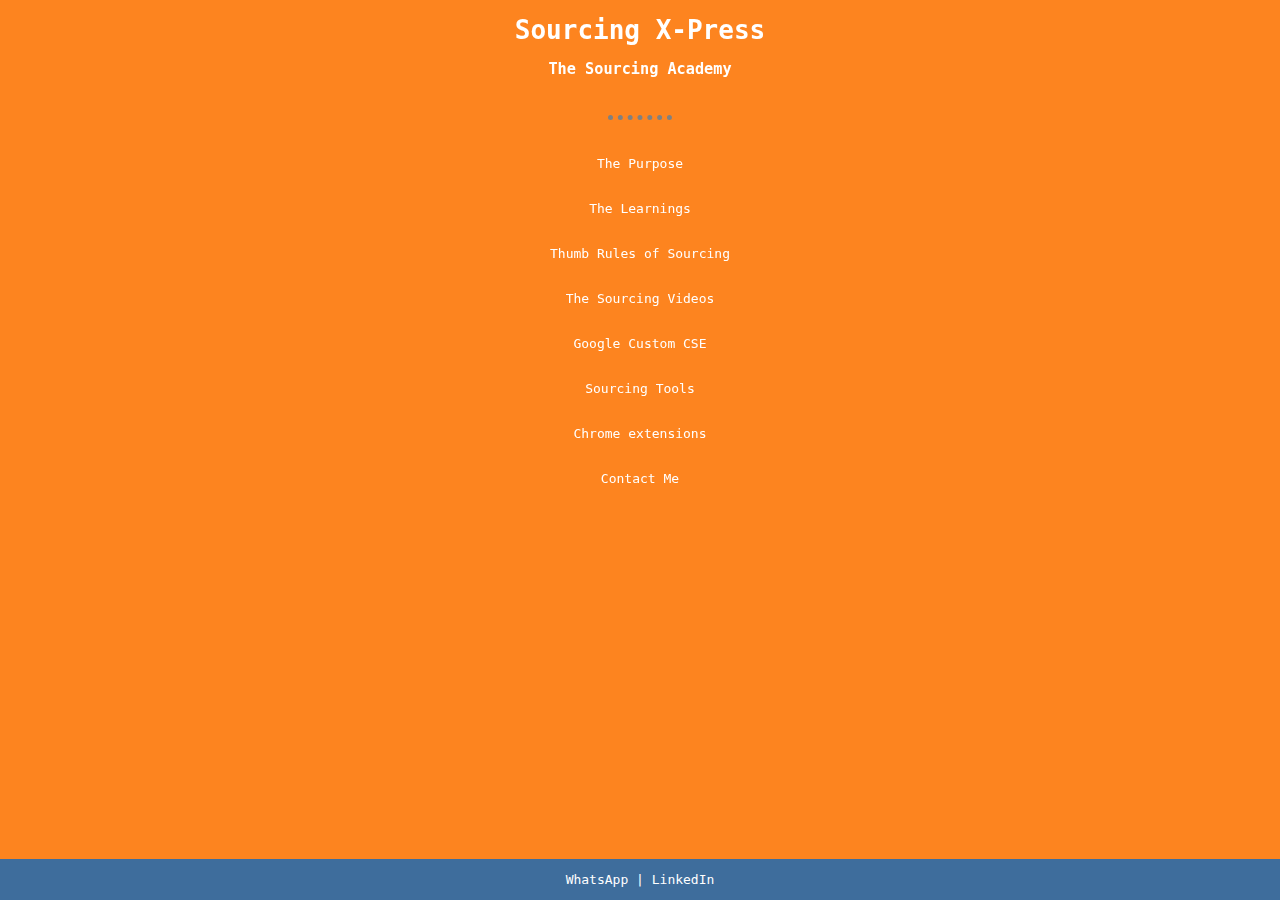
<file: index.html>
<!DOCTYPE html>
<html lang="en">
<head>
  <meta charset="UTF-8">
  <meta name="viewport" content="width=device-width, initial-scale=1.0">
  <meta http-equiv="X-UA-Compatible" content="ie=edge">
  <title>Sourcing X-Press</title>

<link rel="stylesheet" href="CSS/styles.css">
<link rel="icon" href="css/logo.png">

</head>


<center>


<body>


  <header>
<br>

  <h1> Sourcing X-Press</h1>

  <h3>The Sourcing Academy</h3>



<br>
<hr>
<br>
<br>
    <nav>
      <a class="ina" href="Home.html">The Purpose</a>
      <br>
      <br>
      <br>
      <a class="ina" href="CourseContent.html">The Learnings</a>
      <br>
      <br>
      <br>
      <a class="ina" href="ThumbrulesofSourcing.html">Thumb Rules of Sourcing</a>
      <br>
      <br>
      <br>
      <a class="ina" href="TheSourcingVideos.html">The Sourcing Videos</a>
      <br>
      <br>
      <br>
        <a class="ina" href="GoogleCSE.html">Google Custom CSE</a>

      <br>
      <br>
      <br>
      <a class="ina" href="#">Sourcing Tools</a>
      <br>
      <br>
      <br>
      <a class="ina" href="#">Chrome extensions</a>
      <br>
      <br>
      <br>
      <a class="ina" href="#">Contact Me</a>
    </nav>
  </header>

<div class="footer">



  <p>
    <a class="ina" href="https://chat.whatsapp.com/JsSDwo6gkBKGyzQ5WwVpdX">WhatsApp</a> | <a class="ina" href="https://www.linkedin.com/company/sourcing-x-press/about/?viewAsMember=true">LinkedIn</a>
  </p>


</div>
</body>
</center>
</html>
</file>
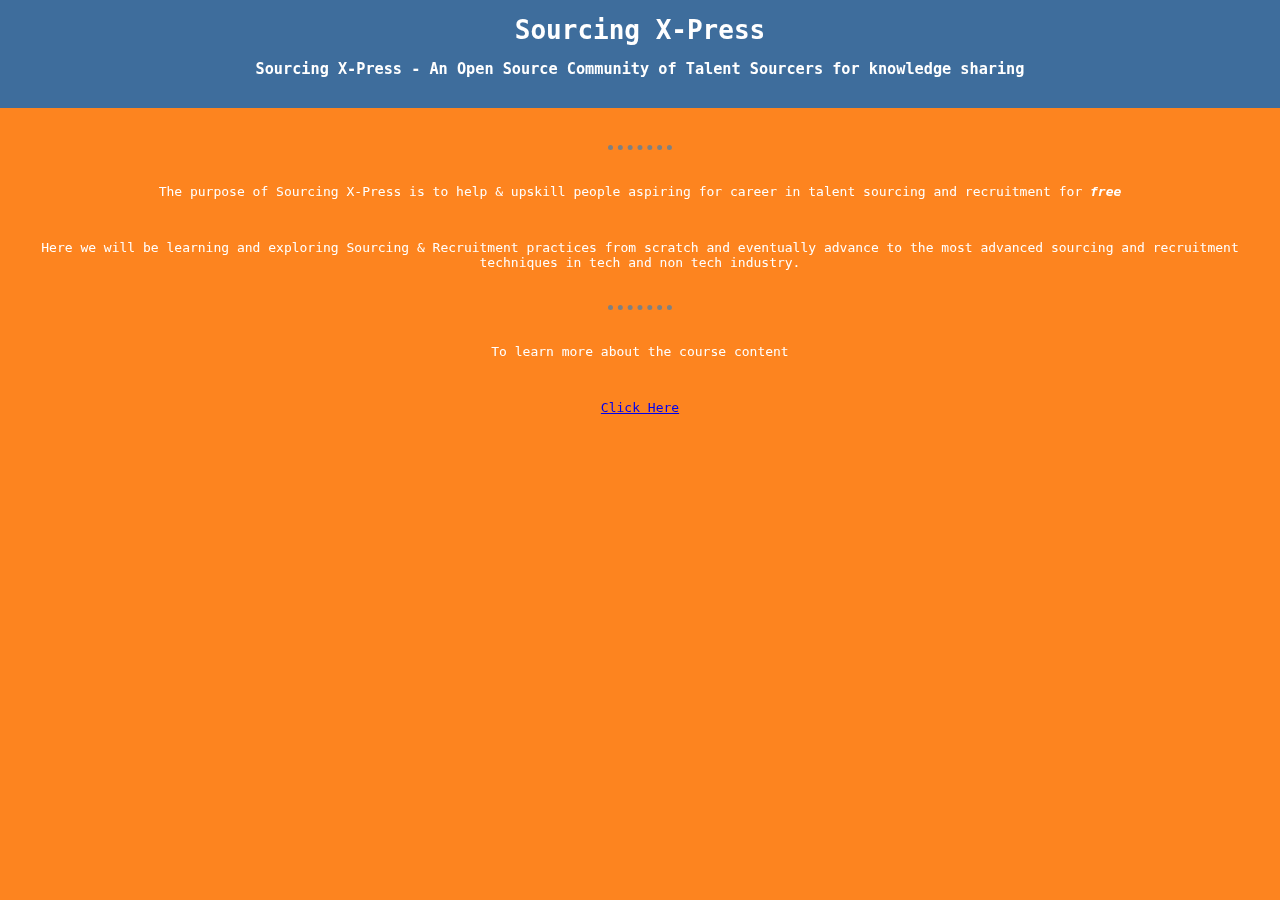
<file: Home.html>
<!DOCTYPE html>
<html lang="en">

<head>
  <meta charset="UTF-8">
  <meta name="viewport" content="width=device-width, initial-scale=1.0">
  <meta http-equiv="X-UA-Compatible" content="ie=edge">
  <title>Sourcing X-Press</title>

  <link rel="stylesheet" href="CSS/styles.css">
  <link rel="icon" href="css/logo.png">

</head>
<center>


  <body class="tp-body">
    <header>

      <div class="tp-div">
<br>
        <h1>Sourcing X-Press</h1>
        <h3>Sourcing X-Press - An Open Source Community of Talent Sourcers for knowledge sharing</h3>
<br>
      </div>


      <br>
<br>
      <hr>
      <br>
      <section>

        <p>
          The purpose of Sourcing X-Press is to help & upskill people aspiring for career in talent sourcing and recruitment for <b>free</b>
        </p>

<br>
        <p>
          Here we will be learning and exploring Sourcing & Recruitment practices from scratch and eventually advance to the most advanced sourcing and recruitment techniques in tech and non tech industry.

        </p>

        <br>

</section>

<hr>
<br>
<p>
  To learn more about the course content
</p>
<br>
<p>
 <a href="CourseContent.html">Click Here</a>
</p>
    </header>
  </body>
</center>

</html>
</file>
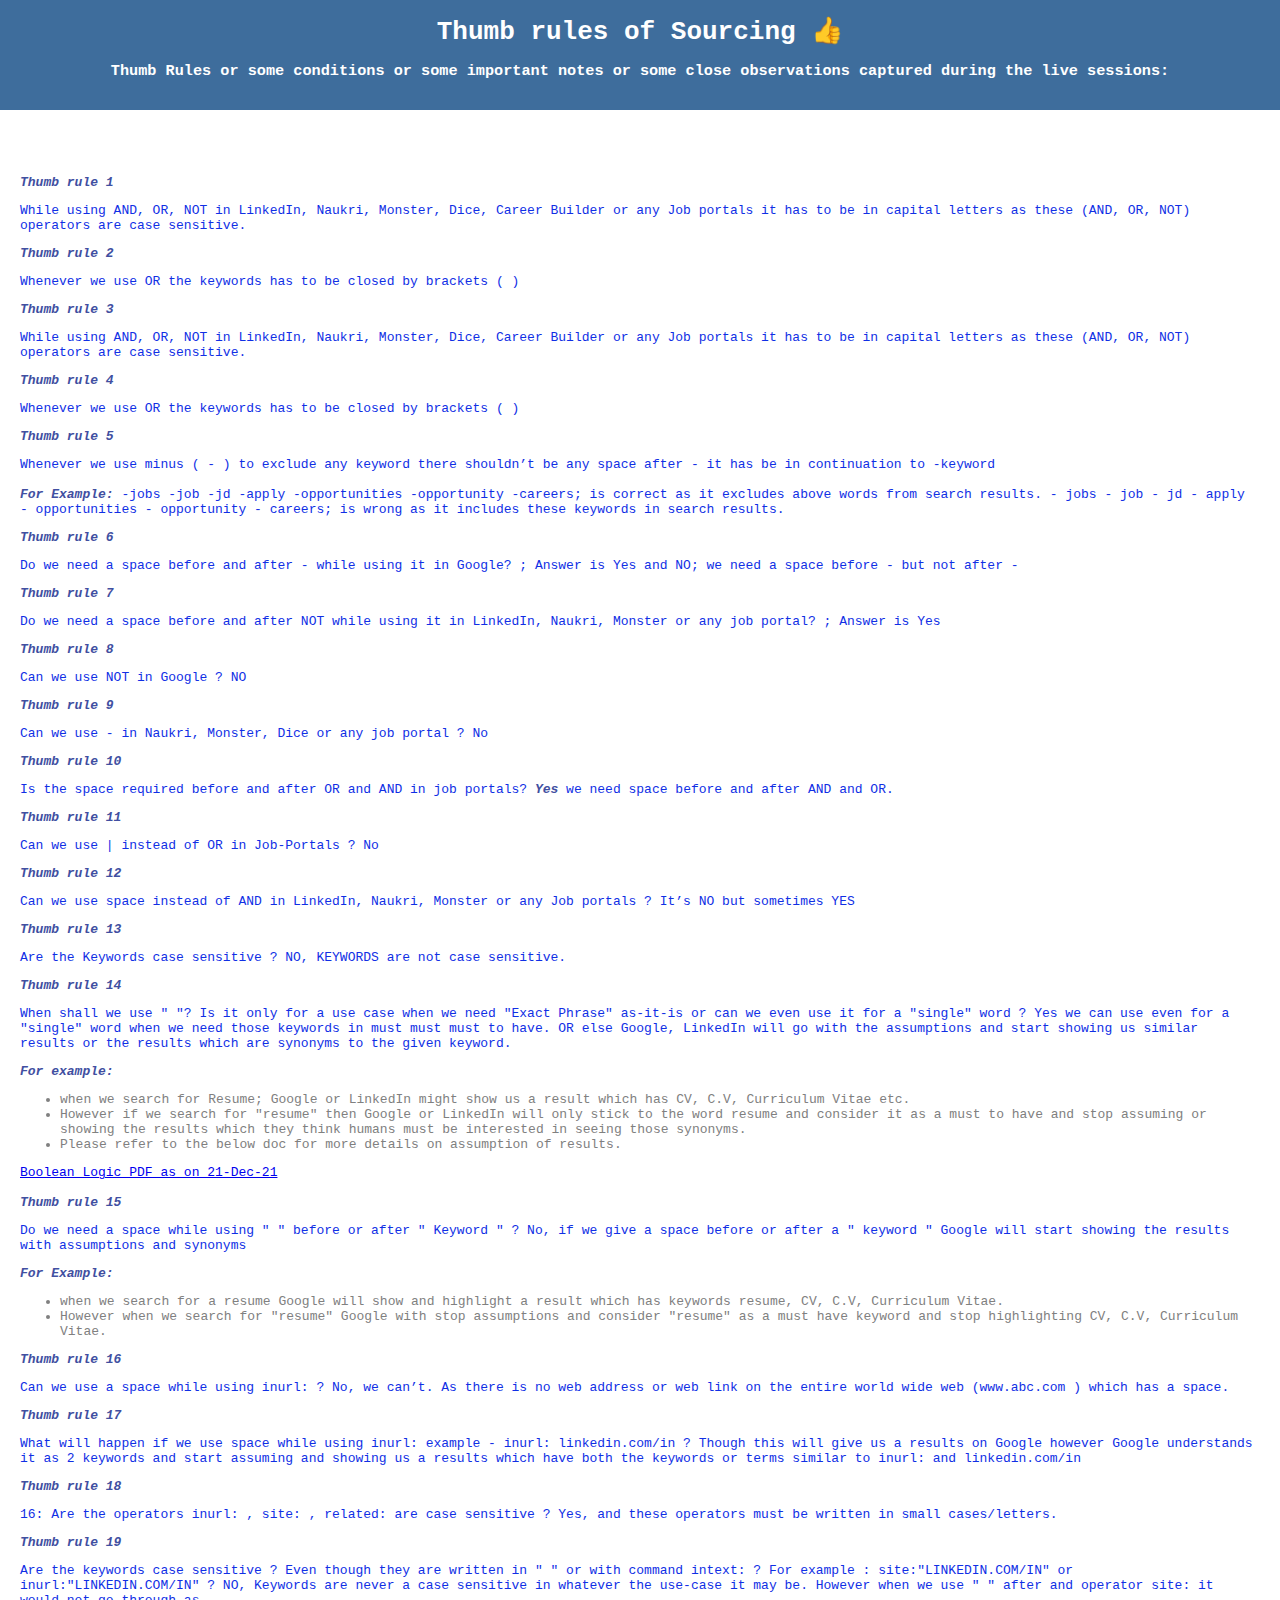
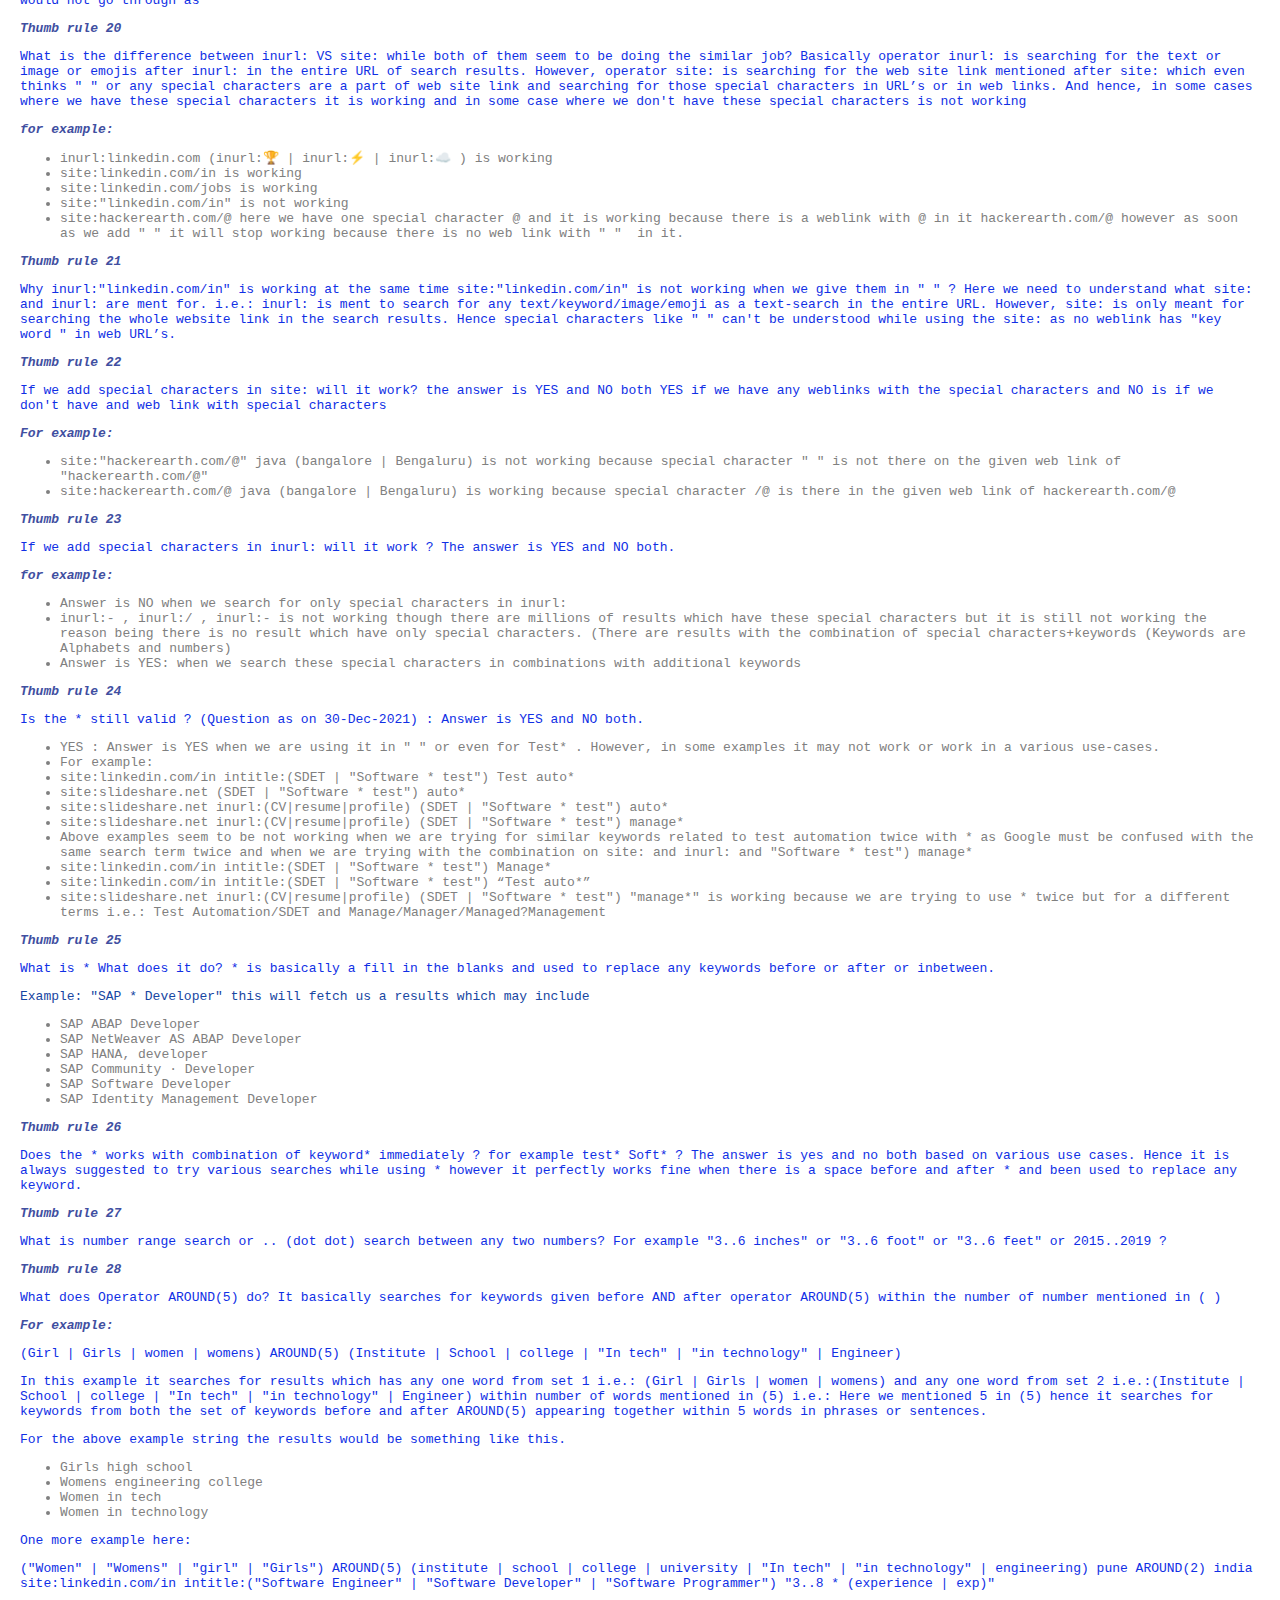
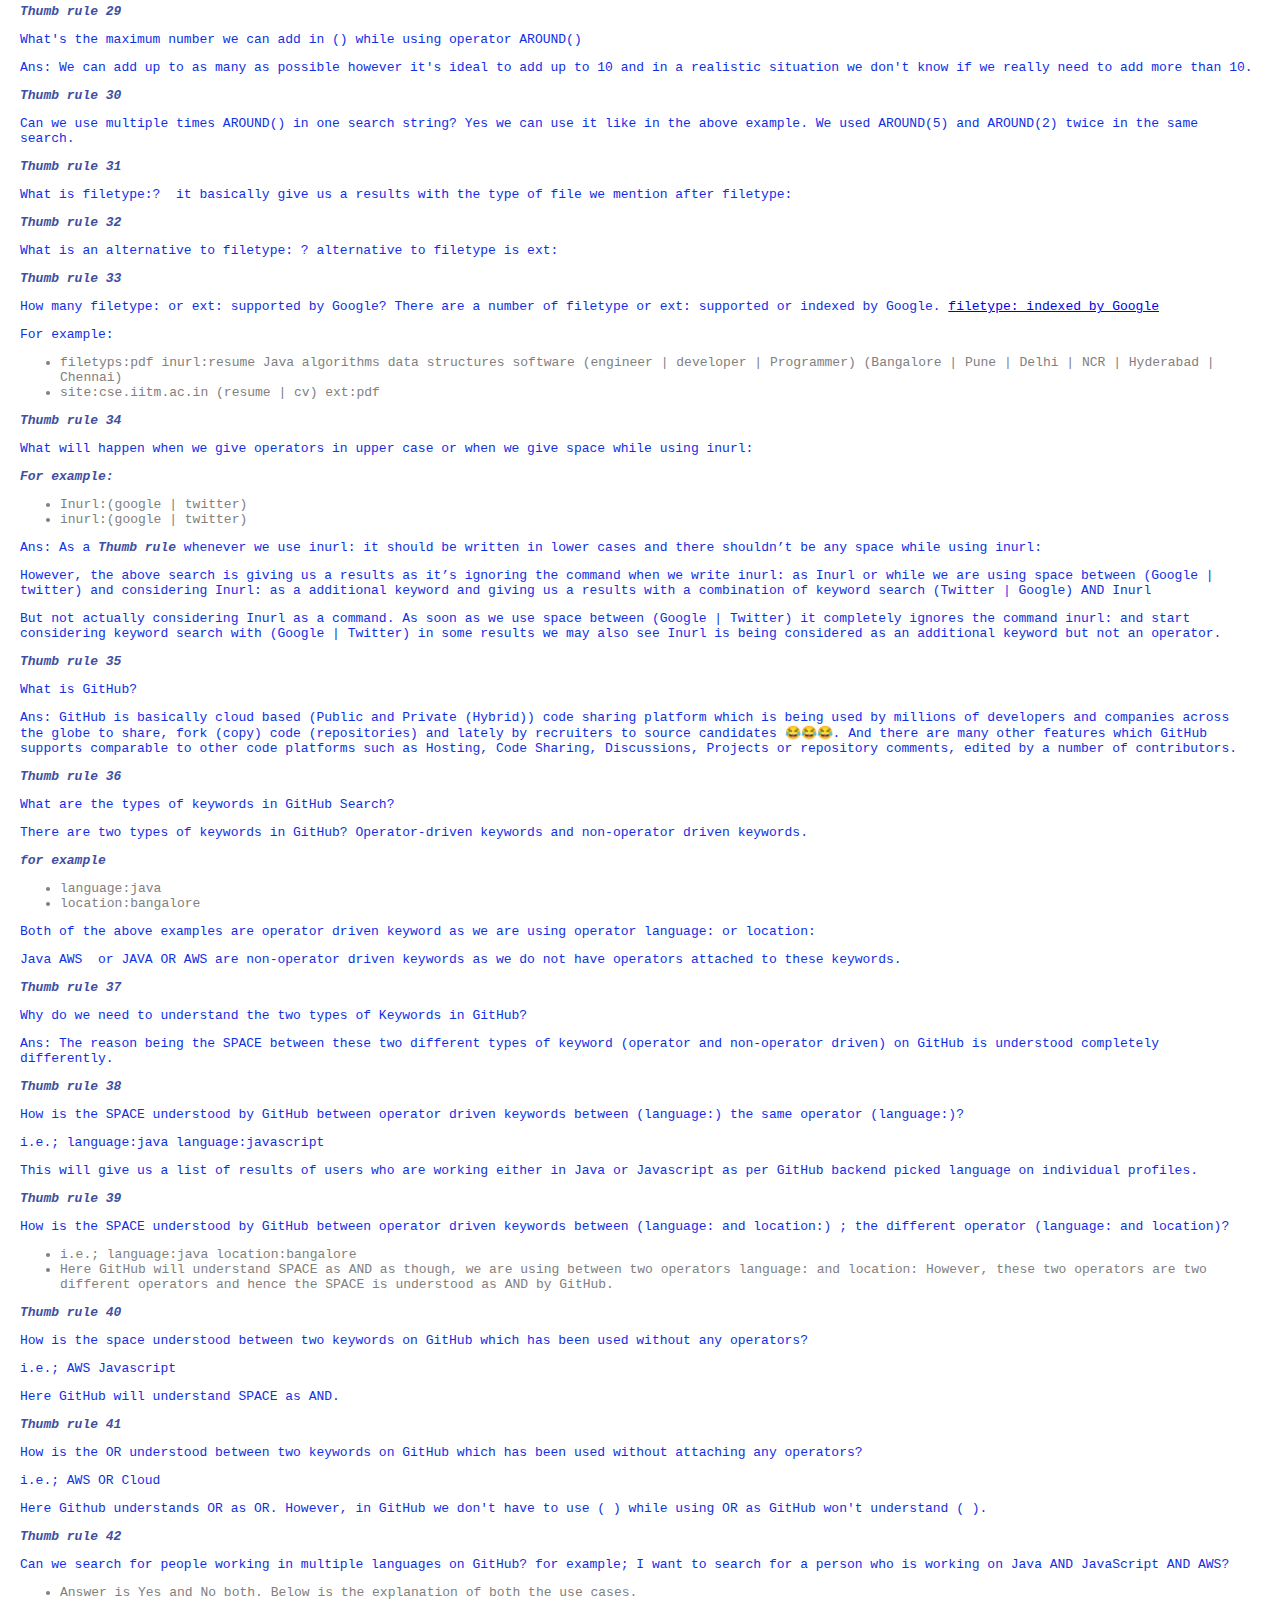
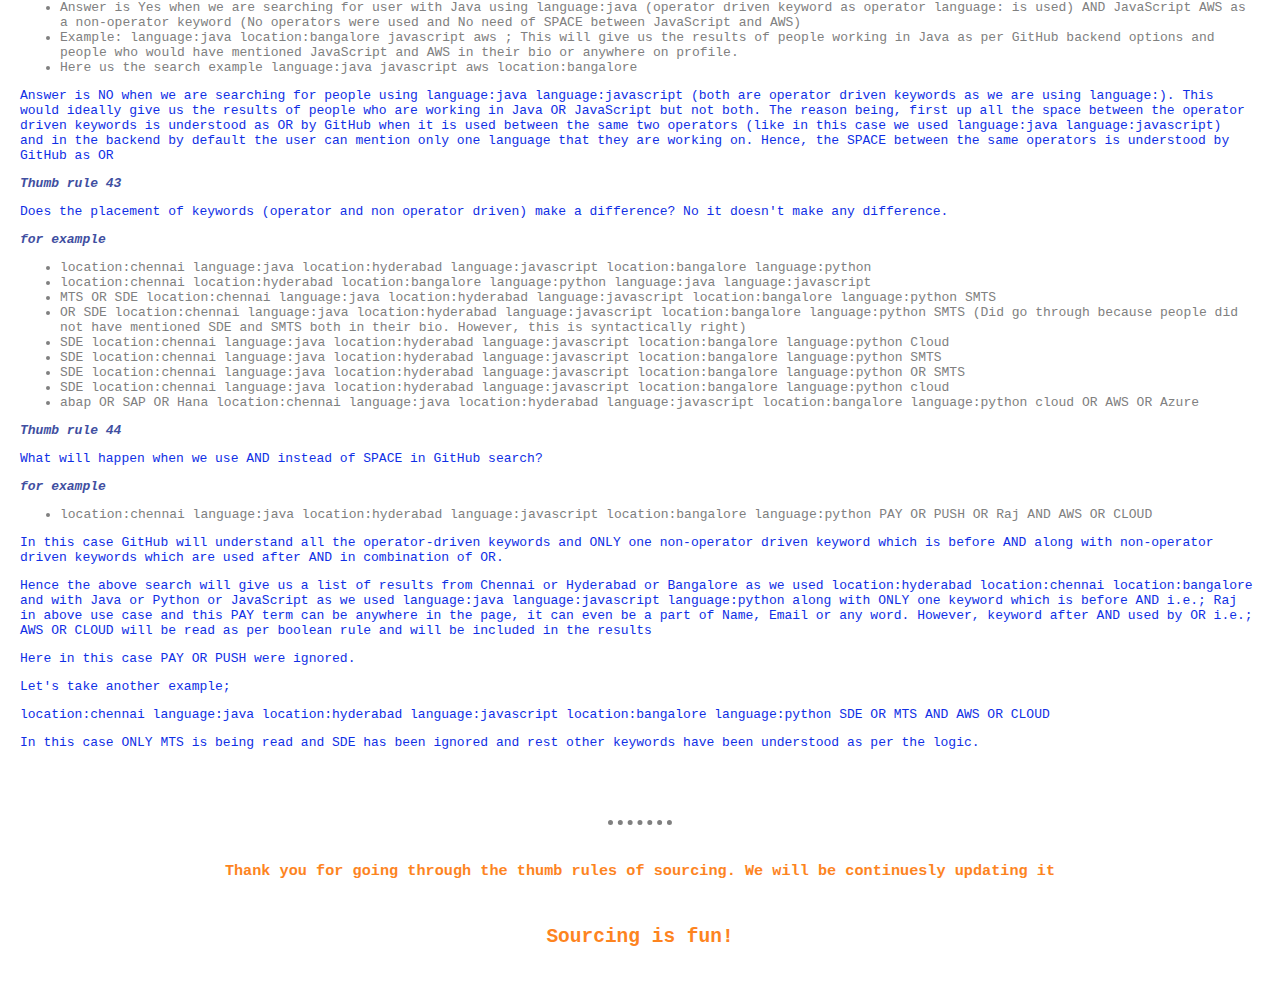
<file: Thumb rules of Sourcing.html>
<!DOCTYPE html>
<html lang="en">
<head>
  <meta charset="UTF-8">
  <meta name="viewport" content="width=device-width, initial-scale=1.0">
  <meta http-equiv="X-UA-Compatible" content="ie=edge">
  <title>👍 Thumb rules of Sourcing</title>
<link rel="stylesheet" href="CSS/styles.css">

<style>
b {

  color: #414fa1;
}

p {

  color: #102fe5;
}

li {

  color: grey;
}
</style>
</head>


<body class="thumb-body">

<div class="">
<br>
  <center><h1 class="thumb-h1">Thumb rules of Sourcing 👍</h1>
  <h3 class="thumb-h3">Thumb Rules or some conditions or some important notes or some close observations captured during the live sessions:
  </h3>
<br>
</div>
<br>
<br>



<br>
</center>
<section class="thumb-section">
<b>Thumb rule 1</b>
<p> While using AND, OR, NOT in LinkedIn, Naukri, Monster, Dice, Career Builder or any Job portals it has to be in capital letters as these (AND, OR, NOT) operators are case sensitive.
</p>
<b>Thumb rule 2</b> <p>Whenever we use OR the keywords has to be closed by brackets ( ) </p>
<b>Thumb rule 3</b> <p>While using AND, OR, NOT in LinkedIn, Naukri, Monster, Dice, Career Builder or any Job portals it has to be in capital letters as these (AND, OR, NOT) operators are case sensitive.
</p>
<b>Thumb rule 4</b> <p>Whenever we use OR the keywords has to be closed by brackets ( )   </p>
<b>Thumb rule 5 </b> <p>Whenever we use minus ( - ) to exclude any keyword there shouldn’t be any space after - it has be in continuation to -keyword
<br />
<br />
<b>For Example:</b> -jobs -job -jd -apply -opportunities -opportunity -careers; is correct as it excludes above words from search results.
- jobs - job - jd - apply - opportunities - opportunity - careers; is wrong as it includes these keywords in search results.

</p><b>Thumb rule 6</b> <p>Do we need a space before and after - while using it in Google? ; Answer is Yes and NO; we need a space before - but not after -
</p><b>Thumb rule 7</b> <p> Do we need a space before and after NOT while using it in LinkedIn, Naukri, Monster or any job portal? ; Answer is Yes
</p><b>Thumb rule 8 </b> <p>Can we use NOT in Google ? NO
</p><b>Thumb rule 9 </b> <p>Can we use - in Naukri, Monster, Dice or any job portal ? No
</p><b>Thumb rule 10 </b> <p>Is the space required before and after OR and AND in job portals? <b>Yes </b> we need space before and after AND and OR.
</p><b>Thumb rule 11</b> <p>Can we use | instead of OR in Job-Portals ? No
</p><b>Thumb rule 12</b> <p>Can we use space instead of AND in LinkedIn, Naukri, Monster or any Job portals ? It’s NO but sometimes YES
</p><b>Thumb rule 13</b> <p> Are the Keywords case sensitive ? NO, KEYWORDS are not case sensitive.
</p><b>Thumb rule 14</b> <p>When shall we use " "? Is it only for a use case when we need "Exact Phrase" as-it-is or can we even use it for a "single" word ? Yes we can use even for a "single" word when we need those keywords in must must must to have. OR else Google, LinkedIn will go with the assumptions and start showing us similar results or the results which are synonyms to the given keyword.</p>
<p>
  <b>For example:</b>
</p>
<ul>


<li>

 when we search for Resume; Google or LinkedIn might show us a result which has CV, C.V, Curriculum Vitae etc.
</li>
<li>

However if we search for "resume" then Google or LinkedIn will only stick to the word resume and consider it as a must to have and stop assuming or showing the results which they think humans must be interested in seeing those synonyms.
</li>
<li>

Please refer to the below doc for more details on assumption of results.
</li>
</ul>


<a href="https://www.linkedin.com/help/linkedin/answer/a524335/using-boolean-search-on-linkedin?lang=en">Boolean Logic PDF as on 21-Dec-21</a>


<br>
<br>
<b>Thumb rule 15</b> <p> Do we need a space while using " " before or after " Keyword " ? No, if we give a space before or after a " keyword " Google will start showing the results with assumptions and synonyms
</p>
<p>
  <b>For Example:</b>
</p>
<ul>

<li>

 when we search for a resume Google will show and highlight a result which has keywords resume, CV, C.V, Curriculum Vitae.
</li>
<li>However when we search for "resume" Google with stop assumptions and consider "resume" as a must have keyword and stop highlighting CV, C.V, Curriculum Vitae.
</li>
</ul>
<b>Thumb rule 16</b> <p>Can we use a space while using inurl: ? No, we can’t. As there is no web address or web link on the entire world wide web (www.abc.com ) which has a space.

</p><b>Thumb rule 17</b> <p> What will happen if we use space while using inurl: example - inurl: linkedin.com/in ? Though this will give us a results on Google however Google understands it as 2 keywords and start assuming and showing us a results which have both the keywords or terms similar to inurl: and linkedin.com/in

</p><b>Thumb rule 18</b> <p>16: Are the operators inurl: , site: , related: are case sensitive ? Yes, and these operators must be written in small cases/letters.

</p><b>Thumb rule 19</b> <p>Are the keywords case sensitive ? Even though they are written in " " or with command intext: ? For example : site:"LINKEDIN.COM/IN" or inurl:"LINKEDIN.COM/IN" ? NO, Keywords are never a case sensitive in whatever the use-case it may be. However when we use " " after and operator site: it would not go through as 




</p><b>Thumb rule 20</b> <p> What is the difference between inurl: VS site: while both of them seem to be doing the similar job? Basically operator inurl: is searching for the text or image or emojis after inurl: in the entire URL of search results. However, operator site: is searching for the web site link mentioned after site: which even thinks " " or any special characters are a part of web site link and searching for those special characters in URL’s or in web links. And hence, in some cases where we have these special characters it is working and in some case where we don't have these special characters is not working
<br>
<p>
  <b>for example:</b>
</p>
<ul>




<li>

inurl:linkedin.com (inurl:🏆 | inurl:⚡ | inurl:☁️ ) is working</li>
<li>site:linkedin.com/in is working</li>
<li>site:linkedin.com/jobs is working</li>
<li>site:"linkedin.com/in" is not working</li>

<li>site:hackerearth.com/@ here we have one special character @ and it is working because there is a weblink with @ in it hackerearth.com/@ however as soon as we add " " it will stop working because there is no web link with " "  in it.
</ul>
<b>Thumb rule 21</b> <p> Why inurl:"linkedin.com/in" is working at the same time site:"linkedin.com/in" is not working when we give them in " " ? Here we need to understand what site: and inurl: are ment for. i.e.: inurl: is ment to search for any text/keyword/image/emoji as a text-search in the entire URL. However, site: is only meant for searching the whole website link in the search results. Hence special characters like " " can't be understood while using the site: as no weblink has "key word " in web URL’s.

</p><b>Thumb rule 22</b> <p>If we add special characters in site: will it work? the answer is YES and NO both YES if we have any weblinks with the special characters and NO is if we don't have and web link with special characters

<p>

<b>For example:</b>
</p>
<ul>


<li>

site:"hackerearth.com/@" java (bangalore | Bengaluru) is not working because special character " " is not there on the given web link of "hackerearth.com/@"
</li>
<li>

site:hackerearth.com/@ java (bangalore | Bengaluru) is working because special character /@ is there in the given web link of hackerearth.com/@
</li>
</ul>



<b>Thumb rule 23</b> <p>If we add special characters in inurl: will it work ? The answer is YES and NO both.</p>

<p><b>for example:</b></p>
<ul>

<li>

Answer is NO when we search for only special characters in inurl:</li>
<li> inurl:- , inurl:/ , inurl:- is not working though there are millions of results which have these special characters but it is still not working the reason being there is no result which have only special characters. (There are results with the combination of special characters+keywords (Keywords are Alphabets and numbers)</li>

<li>Answer is YES: when we search these special characters in combinations with additional keywords</li>



</ul>



<b>Thumb rule 24</b> <p>Is the * still valid ? (Question as on 30-Dec-2021) : Answer is YES and NO both.</p>

<ul>
<li>
YES : Answer is YES when we are using it in " " or even for Test* . However, in some examples it may not work or work in a various use-cases.
<li>
For example:</li>

<li>site:linkedin.com/in intitle:(SDET | "Software * test") Test auto*</li>
<li>site:slideshare.net (SDET | "Software * test") auto*</li>

<li>site:slideshare.net inurl:(CV|resume|profile) (SDET | "Software * test") auto*</li>
<li>site:slideshare.net inurl:(CV|resume|profile) (SDET | "Software * test") manage*</li>

<li>Above examples seem to be not working when we are trying for similar keywords related to test automation twice with * as Google must be confused with the same search term twice and when we are trying with the combination on site: and inurl: and "Software * test") manage*

<li>site:linkedin.com/in intitle:(SDET | "Software * test") Manage*</li>
<li>site:linkedin.com/in intitle:(SDET | "Software * test") “Test auto*”</li>

<li> site:slideshare.net inurl:(CV|resume|profile) (SDET | "Software * test") "manage*" is working because we are trying to use * twice but for a different terms i.e.: Test Automation/SDET and Manage/Manager/Managed?Management
</li>

</ul>

<b>Thumb rule 25</b>

<p>


What is * What does it do? * is basically a fill in the blanks and used to replace any keywords before or after or inbetween.</p>

Example: "SAP * Developer" this will fetch us a results which may include
<ul>
  <li>
    SAP ABAP Developer
  </li>
  <li>SAP NetWeaver AS ABAP Developer</li>
  <li>SAP HANA, developer</li>
  <li>SAP Community · Developer</li>
  <li>SAP Software Developer</li>
  <li>SAP Identity Management Developer</li>
</ul>



<b>Thumb rule 26</b> <p> Does the * works with combination of keyword* immediately ? for example test* Soft* ? The answer is yes and no both based on various use cases. Hence it is always suggested to try various searches while using * however it perfectly works fine when there is a space before and after * and been used to replace any keyword.

</p><b>Thumb rule 27</b> <p> What is number range search or .. (dot dot) search between any two numbers? For example "3..6 inches" or "3..6 foot" or "3..6 feet" or 2015..2019 ? 

</p><b>Thumb rule 28</b> <p> What does Operator AROUND(5) do? It basically searches for keywords given before AND after operator AROUND(5) within the number of number mentioned in ( )

<p><b>For example: </b></p>


  <p>

  (Girl | Girls | women | womens) AROUND(5) (Institute | School | college | "In tech" | "in technology" | Engineer)
</p>
<p>

In this example it searches for results which has any one word from set 1 i.e.: (Girl | Girls | women | womens) and any one word from set 2 i.e.:(Institute | School | college | "In tech" | "in technology" | Engineer) within number of words mentioned in (5) i.e.: Here we mentioned 5 in (5) hence it searches for keywords from both the set of keywords before and after AROUND(5) appearing together within 5 words in phrases or sentences.
</p>
<p>For the above example string the results would be something like this.</p>
<ul>
<li>Girls high school</li>
<li>Womens engineering college</li>
  <li>Women in tech</li>
  <li>Women in technology</li>

</ul>

<p>One more example here:</p>
<p>

("Women" | "Womens" | "girl" | "Girls") AROUND(5) (institute | school | college | university | "In tech" | "in technology" | engineering) pune AROUND(2) india site:linkedin.com/in intitle:("Software Engineer" | "Software Developer" | "Software Programmer") "3..8 * (experience | exp)"
</p>

<b>Thumb rule 29</b> <p> What's the maximum number we can add in () while using operator AROUND()</p>
<p>

Ans: We can add up to as many as possible however it's ideal to add up to 10 and in a realistic situation we don't know if we really need to add more than 10.
</p>
<b>Thumb rule 30</b> <p> Can we use multiple times AROUND() in one search string? Yes we can use it like in the above example. We used AROUND(5) and AROUND(2) twice in the same search.



</p><b>Thumb rule 31</b> <p> What is filetype:?  it basically give us a results with the type of file we mention after filetype:

</p><b>Thumb rule 32</b> <p> What is an alternative to filetype: ? alternative to filetype is ext:


</p><b>Thumb rule 33</b> <p> How many filetype: or ext: supported by Google? There are a number of filetype or ext: supported or indexed by Google.



<a href="https://docs.google.com/document/d/1oao6-S5p5Dd0W496OCv7aAPo7K3AyJfyUKa-6YnWMjM/edit?usp=sharing">filetype: indexed by Google</a>


<p>
  For example:
</p>
<ul>
  <li>filetyps:pdf inurl:resume Java algorithms data structures software (engineer | developer | Programmer) (Bangalore | Pune | Delhi | NCR | Hyderabad | Chennai)</li>
  <li>site:cse.iitm.ac.in (resume | cv) ext:pdf</li>
</ul>


<b>Thumb rule 34</b> <p> What will happen when we give operators in upper case or when we give space while using inurl:</p>

<p><b>For example:</b></p>

<ul>
  <li>Inurl:(google | twitter)</li>
  <li>inurl:(google | twitter)</li>
</ul>


<p>Ans: As a <b>Thumb rule</b> whenever we use inurl: it should be written in lower cases and there shouldn’t be any space while using inurl: </p>

<p>

However, the above search is giving us a results as it’s ignoring the command when we write inurl: as Inurl or while we are using space between (Google | twitter) and considering Inurl: as a additional keyword and giving us a results with a combination of keyword search (Twitter | Google) AND Inurl
</p>
<p>But not actually considering Inurl as a command. As soon as we use space between (Google | Twitter) it completely ignores the command inurl: and start considering keyword search with (Google | Twitter) in some results we may also see Inurl is being considered as an additional keyword but not an operator.
</p>






<b>Thumb rule 35</b> <p>

What is GitHub? </p>

<p>

Ans: GitHub is basically cloud based (Public and Private (Hybrid)) code sharing platform which is being used by millions of developers and companies across the globe to share, fork (copy) code (repositories) and lately by recruiters to source candidates 😂😂😂. And there are many other features which GitHub supports comparable to other code platforms such as Hosting, Code Sharing, Discussions, Projects or repository comments, edited by a number of contributors.
</p>




















<b>Thumb rule 36</b> <p> What are the types of keywords in GitHub Search?</p>

<p>

There are two types of keywords in GitHub? Operator-driven keywords and non-operator driven keywords.</p>
<p><b>for example</b></p>
<ul>
  <li>language:java</li>
  <li>location:bangalore
</li>
</ul>

<p>

Both of the above examples are operator driven keyword as we are using operator language: or location:
</p>

<p>

Java AWS  or JAVA OR AWS are non-operator driven keywords as we do not have operators attached to these keywords.</p>
<b>Thumb rule 37</b> <p> Why do we need to understand the two types of Keywords in GitHub?</p>

<p>Ans: The reason being the SPACE between these two different types of keyword (operator and non-operator driven) on GitHub is understood completely differently.
</p>
<b>Thumb rule 38</b> <p> How is the SPACE understood by GitHub between operator driven keywords between (language:) the same operator (language:)? </p>

<p>i.e.; language:java language:javascript</p>









<p>This will give us a list of results of users who are working either in Java or Javascript as per GitHub backend picked language on individual profiles.

</p>
<b>Thumb rule 39</b> <p> How is the SPACE understood by GitHub between operator driven keywords between (language: and location:) ; the different operator (language: and location)? 
</p>
<ul>
  <li>i.e.; language:java location:bangalore</li>
  <li>Here GitHub will understand SPACE as AND as though, we are using between two operators language: and location: However, these two operators are two different operators and hence the SPACE is understood as AND by GitHub.
</li>
</ul>

<b>Thumb rule 40</b> <p> How is the space understood between two keywords on GitHub which has been used without any operators?
</p>
<p>
  i.e.; AWS Javascript
</p>

<p>Here GitHub will understand SPACE as AND.
</p>

<b>Thumb rule 41</b> <p> How is the OR understood between two keywords on GitHub which has been used without attaching any operators?

</p>
<p>
  i.e.; AWS OR Cloud
</p>

<p>Here Github understands OR as OR. However, in GitHub we don't have to use ( ) while using OR as GitHub won't understand ( ).
</p>

<b>Thumb rule 42</b> <p>Can we search for people working in multiple languages on GitHub? for example; I want to search for a person who is working on Java AND JavaScript AND AWS?
</p>
<ul>
  <li>Answer is Yes and No both. Below is the explanation of both the use cases.
</li>
  <li>Answer is Yes when we are searching for user with Java using language:java (operator driven keyword as operator language: is used) AND JavaScript AWS as a non-operator keyword (No operators were used and No need of SPACE between JavaScript and AWS)
</li>
  <li>Example: language:java location:bangalore javascript aws ; This will give us the results of people working in Java as per GitHub backend options and people who would have mentioned JavaScript and AWS in their bio or anywhere on profile.
</li>
  <li>Here us the search example language:java javascript aws location:bangalore
</li>
</ul>
<p>Answer is NO when we are searching for people using language:java language:javascript (both are operator driven keywords as we are using language:). This would ideally give us the results of people who are working in Java OR JavaScript but not both. The reason being, first up all the space between the operator driven keywords is understood as OR by GitHub when it is used between the same two operators (like in this case we used language:java language:javascript)  and in the backend by default the user can mention only one language that they are working on. Hence, the SPACE between the same operators is understood by GitHub as OR</p>



<b>Thumb rule 43</b> <p> Does the placement of keywords (operator and non operator driven) make a difference? No it doesn't make any difference.
</p>

<p><b>for example</b></p>
<ul>


  <li>location:chennai language:java location:hyderabad language:javascript location:bangalore language:python
</li>
  <li>location:chennai location:hyderabad location:bangalore language:python language:java language:javascript
</li>

<li>MTS OR SDE location:chennai language:java location:hyderabad language:javascript location:bangalore language:python SMTS
</li>
<li>OR SDE location:chennai language:java location:hyderabad language:javascript location:bangalore language:python SMTS (Did go through because people did not have mentioned SDE and SMTS both in their bio. However, this is syntactically right)
</li>
<li>SDE location:chennai language:java location:hyderabad language:javascript location:bangalore language:python Cloud
</li>
<li>SDE location:chennai language:java location:hyderabad language:javascript location:bangalore language:python SMTS
</li>
<li>SDE location:chennai language:java location:hyderabad language:javascript location:bangalore language:python OR SMTS
</li>
<li>SDE location:chennai language:java location:hyderabad language:javascript location:bangalore language:python cloud
</li>
  <li>abap OR SAP OR Hana location:chennai language:java location:hyderabad language:javascript location:bangalore language:python cloud OR AWS OR Azure
</li>


</ul>

<b>Thumb rule 44</b> <p>
What will happen when we use AND instead of SPACE in GitHub search?
</p>

<p><b>for example</b></p>
<ul>
  <li>location:chennai language:java location:hyderabad language:javascript location:bangalore language:python PAY OR PUSH OR Raj AND AWS OR CLOUD
</li>
</ul>

<p>In this case GitHub will understand all the operator-driven keywords and ONLY one non-operator driven keyword which is before AND along with non-operator driven keywords which are used after AND in combination of OR.
</p>
<p>Hence the above search will give us a list of results from Chennai or Hyderabad or Bangalore as we used location:hyderabad location:chennai location:bangalore and with Java or Python or JavaScript as we used language:java language:javascript language:python along with ONLY one keyword which is before AND i.e.; Raj in above use case and this PAY term can be anywhere in the page, it can even be a part of Name, Email or any word. However, keyword after AND used by OR i.e.; AWS OR CLOUD will be read as per boolean rule and will be included in the results
</p>
<p>Here in this case PAY OR PUSH were ignored.</p>


<p>Let's take another example;</p>


<p>location:chennai language:java location:hyderabad language:javascript location:bangalore language:python SDE OR MTS AND AWS OR CLOUD
</p>
<p>In this case ONLY MTS is being read and SDE has been ignored and rest other keywords have been understood as per the logic.
</p>




</section>
<footer class="thumb-footer">
  <br>
  <br>
  <hr>
  <br>
  <center>
    <h3 class="thumb-h3-foot">Thank you for going through the thumb rules of sourcing. We will be continuesly updating it</h3>
    <br>

    <h2>Sourcing is fun!</h2>
    </center>
    <br>
    <br>

</footer>

  </body>



</html>
</file>
<file: CSS/styles.css>
.thumb-body {

  background-color: white;
  color: #1746A2;

}

.thumb-h1 {

  color: white;
}

.thumb-h3 {

  color: white;
}

.thumb-top {

  background-color: #FD841F;
  color: white;
}

.thumb-footer {

  color: #FD841F;
}

.thumb-h3-foot {

  color: #FD841F;
}

.thumb-section {

  text-align: left;
  padding: 20px;
}


.toc-body {
background-color: white;
color: #153462;

}



.toc-h1 {

  color: white;
}
.toc-h3 {

  color: #FD841F;
}

.toc-h2 {

    color: #FD841F;
    font-style: italic;
}
.toc-hr {

  color: white;
}

.toc-hr-bottom {

  color: #FD841F;

}




body {

  background-color: #FD841F;
  color: white;
  font-family: monospace;
  margin: 0;

}

.ina {
  color: white;
    text-decoration: none;
}
b {

  font-style: italic;

}

div {

  background-color: #3E6D9C;

}



section {

  text-align: center;
}

h1 {
text-align: center;
margin: 0;

}
h3 {

  color: white;
}

hr {
  width: 5%;
  border-style: none;
  border-top: dotted;
  border-width: 5px

}

.footer {
   position: fixed;
   left: 0;
   bottom: 0;
   width: 100%;
   background-color: #3E6D9C;
   color: white;
   text-align: center;


}

header {

  position: fixed;
  left: 0;
  top: 0;
  width: 100%;

  color: white;
  text-align: center;

}

.thumb {

    background-color: red;


}


}

/*

*/
</file>
